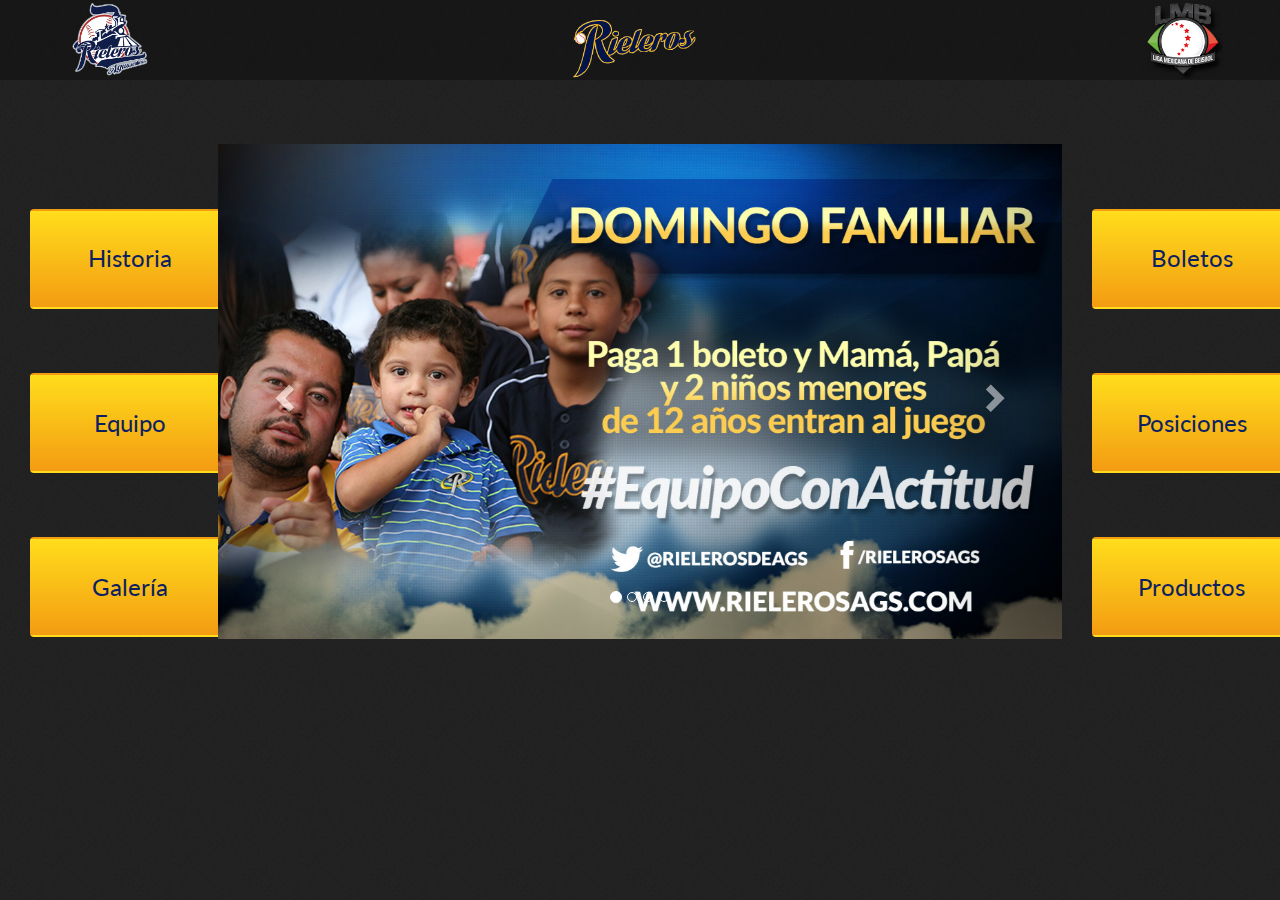
<file: index.html>
<!DOCTYPE html>
<html>
<head>
	<meta charset="utf-8">
	<meta http-equiv="X-UA-Compatible" content="IE=edge">
	<title>Rieleros AGS</title>
	<link rel="stylesheet" href="css/bootstrap.min.css">
    <link rel="stylesheet" href="css/estilo.css">
    <link rel="stylesheet" href="css/animate.css">
    <meta name="viewport" content="width=device-width, user-scalable=no, initial-scale=1.0, maximum-scale=1.0, minimum-scale=1.0">
</head>
<body class="fondo">

    <div class="header">
        <div class="container">
            <div class="row">
                <div class="col-md-1 ">
                    <center>
                        <img width="80px" src="images/logoRieleros.png" onclick="animate('tada','logoRieleros')" id="logoRieleros">
                    </center>
                </div>

                <div class="col-md-1 col-md-offset-4">
                    <center>
                        <img width="150x" src="images/rieleros.png"  onclick="animate('swing','logoRieleros1')" id="logoRieleros1">
                    </center>
                </div>

                <div class="col-md-1 col-md-offset-5">
                    <center>
                        <img width="80px" src="images/LMB.png" onclick="animate('wobble','logoLMB')" id="logoLMB">
                    </center>
                </div>
            </div>
        </div>
    </div>

    <br>
    <br>
    <br>

    <div class="row">
        <div class="col-md-2" id="botonesIzquierda">
        <br><br><br>
            <button class="btn btn-grande" onclick="window.location.href='historia.html'">Historia</button><br><br><br><br>
            <button class="btn btn-grande" onclick="window.location.href='roster.html'" >Equipo</button><br><br><br><br>
            <button class="btn btn-grande" onclick="window.location.href='galeria.html'">Galería</button><br><br><br>
        </div>

        <div class="col-md-8">

            <div id="carousel-1" class="carousel slide" data-ride="carousel">
                <!--Indicadores-->
                <ol class="carousel-indicators">
                    <li data-target="#carousel-1" data-slide-to="0" class="active"></li>
                    <li data-target="#carousel-1" data-slide-to="1"></li>
                    <li data-target="#carousel-1" data-slide-to="2"></li>
                    <li data-target="#carousel-1" data-slide-to="3"></li>
                </ol>

                <!--Contenedor de los slide-->
                <div class="carousel-inner" role="listbox">
                   <div class="item active">
                       <img src="images/Banner1.png" class="img-responsive" alt="">

                   </div>

                   <div class="item">
                       <img src="images/Banner2.png" class="img-responsive" alt="">

                   </div>

                   <div class="item">
                       <img src="images/Banner3.png"  class="img-responsive" alt="">

                   </div>

                   <div class="item">
                       <img src="images/Banner4.png" class="img-responsive" alt="">
                       <div class="carousel-caption hidden-xs hidden-sm">
                           <h2>#ElEquipoDeAgs</h2>

                       </div>
                   </div>
               </div>

               <!--Controles-->
               <a href="#carousel-1" class="left carousel-control" role="button" data-slide="prev">
                   <span class="glyphicon glyphicon-chevron-left" aria-hidden="true"></span>
                   <span class="sr-only">Anterior</span>
               </a>
               <a href="#carousel-1" class="right carousel-control" role="button" data-slide="next">
                   <span class="glyphicon glyphicon-chevron-right" aria-hidden="true"></span>
                   <span class="sr-only">Siguiente</span>
               </a>
           </div>
       </div>

       <div class="col-md-1" id="botonesDerecha">
       <br>
       <br>
       <br>
        <button class="btn btn-grande" onclick="window.location.href='calendario.html'">Boletos</button><br><br><br><br>
        <button class="btn btn-grande" onclick="window.location.href='posiciones.html'">Posiciones</button><br><br><br><br>
        <button class="btn btn-grande" onclick="window.location.href='productos.html'">Productos</button><br><br><br>
    </div>

</div>

<script src="js/jquery.js"></script>
<script src="js/bootstrap.min.js"></script>
<script src="js/rieleros.js"></script>
</body>
</html>
</file>
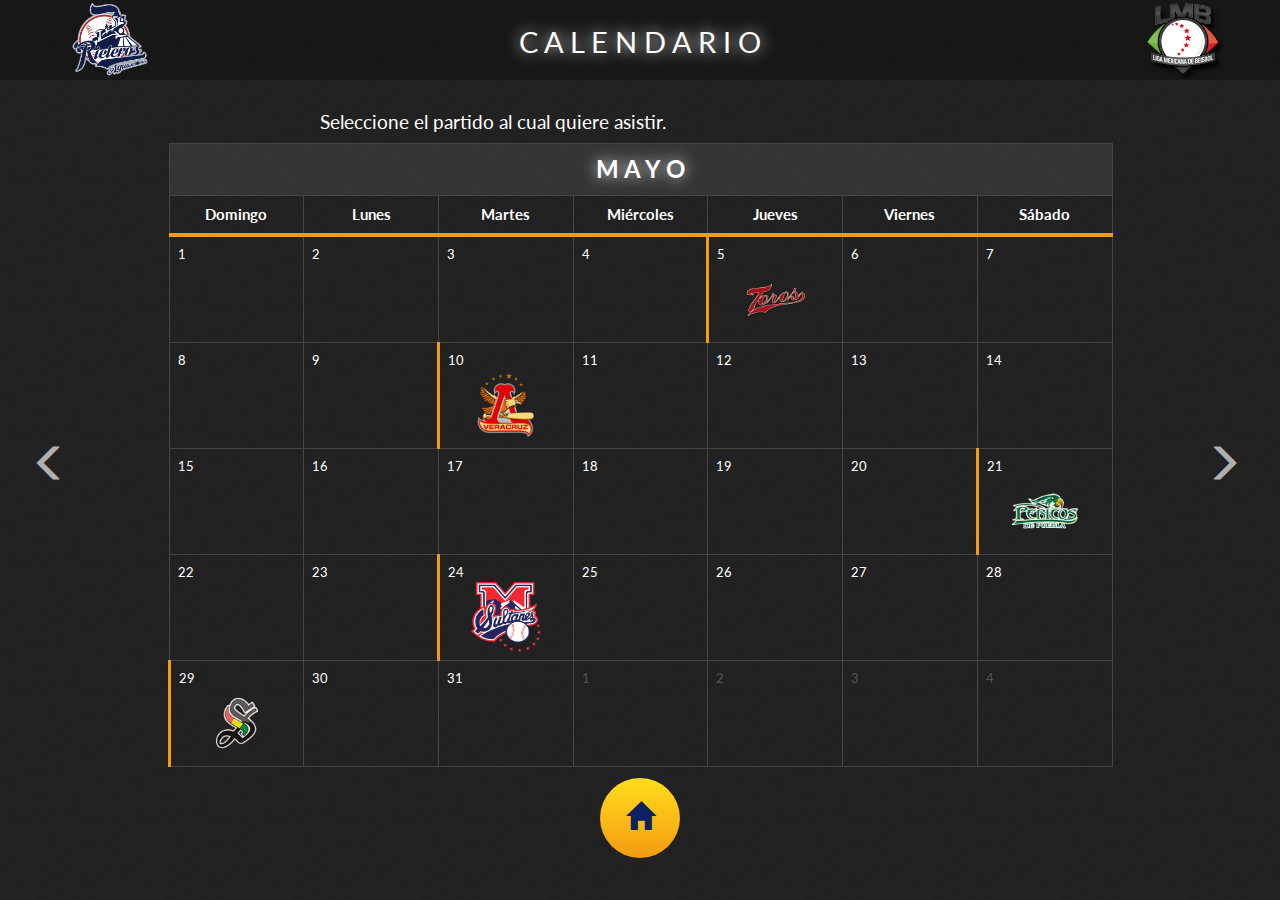
<file: calendario.html>
<!DOCTYPE html>
<html>
<head>
	<meta charset="utf-8">
	<meta http-equiv="X-UA-Compatible" content="IE=edge">
	<title>Rieleros AGS</title>
	<link rel="stylesheet" href="css/bootstrap.min.css">
    <link rel="stylesheet" href="css/estilo.css">
    <link rel="stylesheet" href="css/animate.css">
    <meta name="viewport" content="width=device-width, user-scalable=no, initial-scale=1.0, maximum-scale=1.0, minimum-scale=1.0">
</head>
<body class="fondo">
    <!--Header-->
    <div class="header">
        <div class="container">
            <div class="row">
                <div class="col-md-1 ">
                    <center>
                        <img width="80px" src="images/logoRieleros.png" onclick="animate('tada','logoRieleros')" id="logoRieleros">
                    </center>
                </div>

                <div class="col-md-4 col-md-offset-3">
                    <center>
                     <!-- <img width="150px" src="images/rieleros.png"  onclick="animate('swing','logoRieleros1')" id="logoRieleros1">-->
                        <br>
                        <span class="titulo" style="margin-left: 0px;">C A L E N D A R I O</span>
                    </center>
                </div>

                <div class="col-md-1 col-md-offset-3">
                    <center>
                        <img width="80px" src="images/LMB.png" onclick="animate('wobble','logoLMB')" id="logoLMB">
                    </center>
                </div>
            </div>
        </div>
    </div>



    <!--Cuerpo  style="margin: 0 auto -330px;"-->
    <div id="principal" >
    	<br>
		<h4 style="margin-left:320px;">Seleccione el partido al cual quiere asistir.</h4>
		<audio id="instruccion" src="sounds/instruccionCalendario.mp3"></audio>
		
		<div  id="calendario1">
			<div class="container">
	    	<div class="row">
				<div class="col-md-1">
							<span class="glyphicon glyphicon-menu-left flechaIzqHistoria" onclick="cambiaCalendario('3','Left')" style="margin-top:300px;"></span>
					</div>
   		 		<div class="col-md-10">
					<table class="table table-bordered">
						<thead>
							<tr>
								<th class="mesCalendario" colspan="7">M A Y O</th>
							</tr>
							<tr class="diaSemana">
								<th>Domingo</th>
								<th>Lunes</th>
								<th>Martes</th>
								<th>Miércoles</th>
								<th>Jueves</th>
								<th>Viernes</th>
								<th>Sábado</th>
							</tr>
						</thead>
						<tbody class="diasCalendario">
							<tr>
								<td>1</td>
								<td>2</td>
								<td>3</td>
								<td>4</td>
								<td class="diaPartido">5 <br> <center><img src="images/equipos/Toros.png" width="70px" height="70px" alt="Toros"></center></td>
								<td>6</td>
								<td>7</td>
							</tr>
							<tr>
								<td>8</td>
								<td>9</td>
								<td class="diaPartido">10 <br> <center><img src="images/equipos/Aguilas.png" width="70px" height="70px" alt="Aguilas"></center></td>
								<td>11</td>
								<td>12</td>
								<td>13</td>
								<td>14</td>
							</tr>
							<tr>
								<td>15</td>
								<td>16</td>
								<td>17</td>
								<td>18</td>
								<td>19</td>
								<td>20</td>
								<td class="diaPartido">21 <br> <center><img src="images/equipos/pericos.png" width="70px" height="70px" alt="Pericos"></center></td>
							</tr>
							<tr>
								<td>22</td>
								<td>23</td>
								<td class="diaPartido" onclick="window.location.href='estadisticas.php?equipo=Sultanes&imagen=sultanes.png&idPartido=1&Resultados=010002010462100201100571&fecha=24/05/2016'">24 <br> <center><img src="images/equipos/sultanes.png" width="70px" height="70px" alt="Sultanes"></center></td>
								<td>25</td>
								<td>26</td>
								<td>27</td>
								<td>28</td>
							</tr>
							<tr>
								<td class="diaPartido">29 <br> <center><img src="images/equipos/saraperos.png" width="70px" height="70px" alt="Saraperos"></center></td>
								<td>30</td>
								<td>31</td>
								<td class="diaNo">1</td>
								<td class="diaNo">2</td>
								<td class="diaNo">3</td>
								<td class="diaNo">4</td>
							</tr>
						</tbody>
					</table>
				</div>
				<div class="col-md-1">
						<span class="glyphicon glyphicon-menu-right flechaDerHistoria" onclick="cambiaCalendario('2','Right')" style="margin-top:300px;"></span>
				</div>
					</div>
			</div>
		</div>

		<div  id="calendario2" class="hidden">
			<div class="container">
	    	<div class="row">
					<div class="col-md-1">
							<span class="glyphicon glyphicon-menu-left flechaIzqHistoria" onclick="cambiaCalendario('1','Left')" style="margin-top:300px;"></span>
					</div>
   		 		<div class="col-md-10">
					<table class="table table-bordered">
						<thead>
							<tr>
								<th class="mesCalendario" colspan="7">J U N I O</th>
							</tr>
							<tr class="diaSemana">
								<th>Domingo</th>
								<th>Lunes</th>
								<th>Martes</th>
								<th>Miércoles</th>
								<th>Jueves</th>
								<th>Viernes</th>
								<th>Sábado</th>
							</tr>
						</thead>
						<tbody class="diasCalendario">
							<tr>
								<td class="diaNo">29</td>
								<td class="diaNo">30</td>
								<td class="diaNo">31</td>
								<td>1</td>
								<td class="diaPartido">2 <br> <center><img src="images/equipos/piratas.png" width="70px" height="70px" alt="Piratas"></center></td>
								<td>3</td>
								<td>4</td>
							</tr>
							<tr>
								<td>5</td>
								<td>6</td>
								<td class="diaPartido" >7 <br> <center><img src="images/equipos/vaqueros.png" width="70px" height="70px" alt="Vaqueros"></center></td>
								<td>8</td>
								<td>9</td>
								<td>10</td>
								<td>11</td>
							</tr>
							<tr>
								<td>12</td>
								<td>13</td>
								<td>14</td>
								<td>15</td>
								<td>16</td>
								<td>27</td>
								<td class="diaPartido" >18 <br> <center><img src="images/equipos/olmecas.png" width="70px" height="70px" alt="Olmecas"></center></td>
							</tr>
							<tr>
								<td>19</td>
								<td>20</td>
								<td class="diaPartido" onclick="window.location.href='estadisticas.php?equipo=Acereros&imagen=Acereros.png&idPartido=2&Resultados=101002010581100000030453&fecha=21/06/2016'">21 <br> <center><img src="images/equipos/monclova.png" width="70px" height="70px" alt="Monclova"></center></td>
								<td>22</td>
								<td>23</td>
								<td>24</td>
								<td>25</td>
							</tr>
							<tr>
								<td class="diaPartido">26 <br> <center><img src="images/equipos/broncos.png" width="70px" height="70px" alt="Broncos"></center></td>
								<td>27</td>
								<td>28</td>
								<td>29</td>
								<td>30</td>
								<td class="diaNo">1</td>
								<td class="diaNo">2</td>
							</tr>
						</tbody>
					</table>
				</div>
				<div class="col-md-1">
						<span class="glyphicon glyphicon-menu-right flechaDerHistoria" onclick="cambiaCalendario('3','Right')" style="margin-top:300px;"></span>
				</div>
					</div>
			</div>
		</div>

		<div  id="calendario3" class="hidden">
			<div class="container">
				<div class="row">
					<div class="col-md-1">
							<span class="glyphicon glyphicon-menu-left flechaIzqHistoria" onclick="cambiaCalendario('2','Left')" style="margin-top:300px;"></span>
					</div>
					<div class="col-md-10">
					<table class="table table-bordered">
						<thead>
							<tr>
								<th class="mesCalendario" colspan="7">J U L I O</th>
							</tr>
							<tr class="diaSemana">
								<th>Domingo</th>
								<th>Lunes</th>
								<th>Martes</th>
								<th>Miércoles</th>
								<th>Jueves</th>
								<th>Viernes</th>
								<th>Sábado</th>
							</tr>
						</thead>
						<tbody class="diasCalendario">
							<tr>
								<td class="diaNo">26</td>
								<td class="diaNo">27</td>
								<td class="diaNo">28</td>
								<td>29</td>
								<td>30</td>
								<td class="diaPartido">1 <br> <center><img src="images/equipos/delfines.png" width="70px" height="70px" alt="Delfines"></center></td>
								<td>2</td>
							</tr>
							<tr>
								<td>3</td>
								<td>4</td>
								<td class="diaPartido" onclick="window.location.href='estadisticas.php?equipo=Diablos&imagen=diablos3.png&idPartido=3&Resultados=000011002460110002001581&fecha=5/07/16'">5 <br> <center><img src="images/equipos/Diablos.png" width="70px" height="70px" alt="Diablos"></center></td>
								<td>6</td>
								<td>7</td>
								<td>8</td>
								<td>9</td>
							</tr>
							<tr>
								<td>10</td>
								<td>11</td>
								<td>12</td>
								<td>13</td>
								<td>14</td>
								<td>15</td>
								<td class="diaPartido">16 <br> <center><img src="images/equipos/leones.png" width="70px" height="70px" alt="Leones"></center></td>
							</tr>
							<tr>
								<td>17</td>
								<td>18</td>
								<td class="diaPartido">19 <br> <center><img src="images/equipos/sultanes.png" width="70px" height="70px" alt="Sultanes"></center></td>
								<td>20</td>
								<td>21</td>
								<td>22</td>
								<td>23</td>
							</tr>
							<tr>
								<td class="diaPartido" >24 <br> <center><img src="images/equipos/saraperos.png" width="70px" height="70px" alt="Saraperos"></center></td>
								<td>25</td>
								<td>26</td>
								<td>27</td>
								<td>28</td>
								<td>29</td>
								<td>30</td>
							</tr>
						</tbody>
					</table>
				</div>
				<div class="col-md-1">
						<span class="glyphicon glyphicon-menu-right flechaDerHistoria" onclick="cambiaCalendario('1','Right')" style="margin-top:300px;"></span>
				</div>
					</div>
			</div>
		</div>

		<div class="row" id="div-btn-regresar">
			<div class="col-md-4 col-md-offset-4">
	            <center>
		        	<button class="btn-regresar "  onclick="window.location.href='index.html'"><span class="glyphicon glyphicon-home" aria-hidden="true"></span></button>
				</center>
			</div>
    	</div>

    </div>





    <script src="js/jquery.js"></script>
    <script src="js/bootstrap.min.js"></script>
    <script src="js/rieleros.js"></script>
    <script>
        $( document ).ready(function() {
            document.getElementById("instruccion").play();
        });
    </script> 
</body>
</html>
</file>
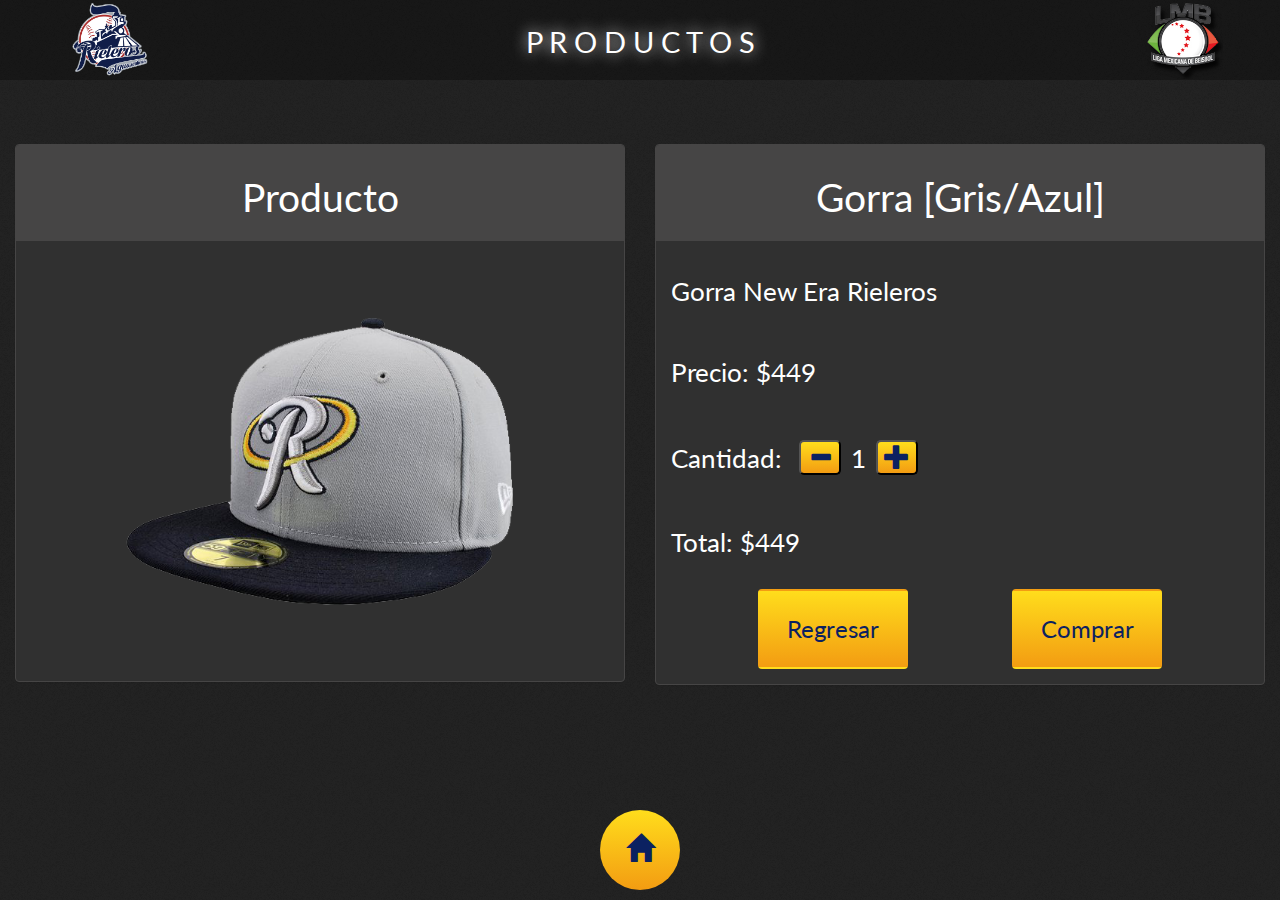
<file: compraProducto.html>
<!DOCTYPE html>
<html>
<head>
    <meta charset="utf-8">
    <meta http-equiv="X-UA-Compatible" content="IE=edge">
    <title>Rieleros AGS</title>
    <link rel="stylesheet" href="css/bootstrap.min.css">
    <link rel="stylesheet" href="css/estilo.css">
    <link rel="stylesheet" href="css/animate.css">
    <meta name="viewport" content="width=device-width, user-scalable=no, initial-scale=1.0, maximum-scale=1.0, minimum-scale=1.0">
</head>
<body class="fondo">
    <!--Header-->
    <div class="header">
        <div class="container">
            <div class="row">
            <div class="col-md-1 ">
                <center>
                    <img width="80px" src="images/logoRieleros.png" onclick="animate('tada','logoRieleros')" id="logoRieleros">
                </center>
            </div>
            
            <div class="col-md-4 col-md-offset-3">
                <center>
                 <!-- <img width="150px" src="images/rieleros.png"  onclick="animate('swing','logoRieleros1')" id="logoRieleros1">-->
                    <br>
                    <span class="titulo" style="margin-left: 0px;">P R O D U C T O S</span>                       
                </center>
            </div>

            <div class="col-md-1 col-md-offset-3">
                <center>
                    <img width="80px" src="images/LMB.png" onclick="animate('wobble','logoLMB')" id="logoLMB">
                </center>
            </div>
        </div>
    </div>
</div>


<br><br><br>

<!--Cuerpo  style="margin: 0 auto -330px;"-->
<div id="principal" >
	<div class="container-fluid">
		<div class="row">
			<div class="col-md-6">
				
				<div class="panel panel-default">
					<div class="panel-heading">
						<center><h1>Producto</h1></center>
					</div>
					<div class="panel-body">
						<center><img src="images/productos/gorra2.png" height="410px"  alt="">	</center>	
					</div>
				</div>
			</div>

			<div class="col-md-6">
				<div class="panel panel-default">
					<div class="panel-heading">
						<center><h1>Gorra [Gris/Azul]</h1></center>
					</div>
					<div class="panel-body">
						<h3>Gorra New Era Rieleros</h3>
						<br>
						<h3>Precio: $<span id="precio">449</span></h3>
						<br>
						<h3>Cantidad: <button class='btn-boleto' onclick="restaCantidad()"><span class="glyphicon glyphicon-minus"></span></button><span id="cantidad">1</span><button class='btn-boleto' onclick="sumaCantidad()"><span class="glyphicon glyphicon-plus"></span></button></h3>
						<br>
						<h3>Total: $<span id="total">449</span></h3>
						<br>
						<center>
							<button class="btn btn-mediano" onclick="window.history.back(-1)">Regresar</button>
	                        <button class="btn btn-mediano" id="btn-compra" style="margin-left: 100px;" onclick="window.location.href='cobraProducto.php?cantidad='+$('#cantidad').html()+'&total='+$('#total').html()">Comprar</button>
                        </center>
					</div>
				</div>
			</div>

		</div>
	</div>
</div>
      
    <div id="div-btn-regresar">
        <button class="btn-regresar " onclick="window.location.href='index.html'"><span class="glyphicon glyphicon-home" aria-hidden="true"></span></button>
    </div>
   



    <script src="js/jquery.js"></script>
    <script src="js/bootstrap.min.js"></script>
    <script src="js/rieleros.js"></script>

    <script>
        acomodaBotonRegresar();
    </script>
</body>
</html>
</file>
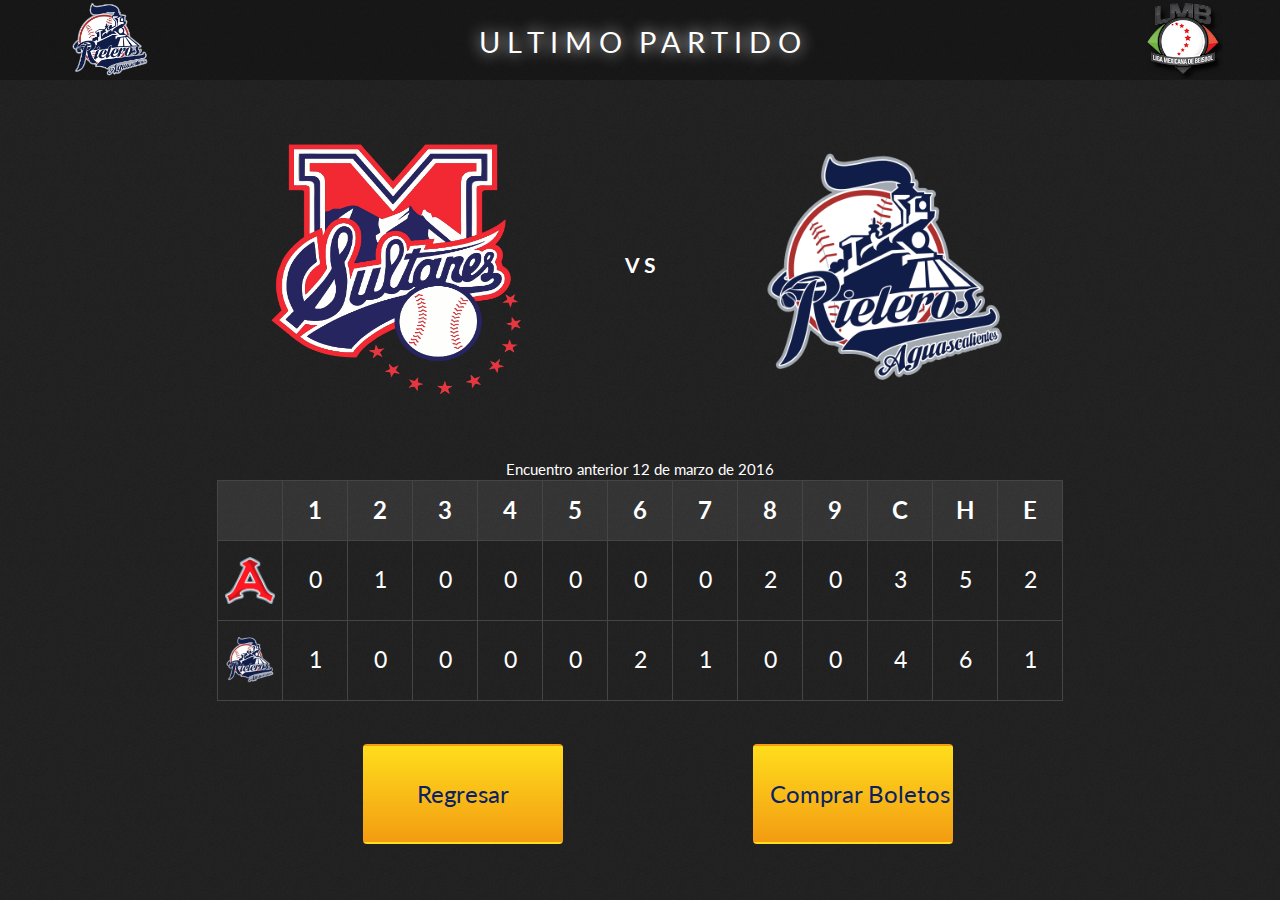
<file: estadisticas.html>
<!DOCTYPE html>
<html>
<head>
	<meta charset="utf-8">
	<meta http-equiv="X-UA-Compatible" content="IE=edge">
	<title>Rieleros AGS</title>
	<link rel="stylesheet" href="css/bootstrap.min.css">
    <link rel="stylesheet" href="css/estilo.css">
    <link rel="stylesheet" href="css/animate.css">
    <meta name="viewport" content="width=device-width, user-scalable=no, initial-scale=1.0, maximum-scale=1.0, minimum-scale=1.0">
</head>
<body class="fondo">
    <!--Header-->
    <div class="header">
        <div class="container">
            <div class="row">
                <div class="col-md-1 ">
                    <center>
                        <img width="80px" src="images/logoRieleros.png" onclick="animate('tada','logoRieleros')" id="logoRieleros">
                    </center>
                </div>
                
                <div class="col-md-4 col-md-offset-3">
                    <center>
                     <!-- <img width="150px" src="images/rieleros.png"  onclick="animate('swing','logoRieleros1')" id="logoRieleros1">-->
                        <br>
                        <span class="titulo" style="margin-left: 0px;">U L T I M O </span> <span class="titulo" style="margin-left: 10px;"> P A R T I D O</span>                       
                    </center>
                </div>

                <div class="col-md-1 col-md-offset-3">
                    <center>
                        <img width="80px" src="images/LMB.png" onclick="animate('wobble','logoLMB')" id="logoLMB">
                    </center>
                </div>
            </div>
        </div>
    </div>


    <br><br><br>

    <!--Cuerpo  style="margin: 0 auto -330px;"-->
    <div id="principal" >
        <div class='container'>
            <div class="row">
                <div class="col-md-12">
                    <center>
                        <img src="images/equipos/sultanes.png" width="250px" height="250px" alt="">
                        <span class="vs">V S</span>
                       <img src="images/logoRieleros.png" width="250px" height="250px" alt=""> 
                   </center>   
                </div>
            </div>
            <br><br><br>
            <div class="row">
                <div class="col-md-12">
                    <center>
                        Encuentro anterior 12 de marzo de 2016
                        <table class='estadisticas table-bordered'>
                            <thead>
                                <tr>
                                    <th></th>
                                    <th>1</th>
                                    <th>2</th>
                                    <th>3</th>
                                    <th>4</th>
                                    <th>5</th>
                                    <th>6</th>
                                    <th>7</th>
                                    <th>8</th>
                                    <th>9</th>
                                    <th>C</th>
                                    <th>H</th>
                                    <th>E</th>
                                </tr>
                            </thead>
                            <tbody>
                                <tr>
                                    <td><img src="images/equipos/Acereros.png" width='50px' alt=""></td>
                                    <td>0</td>
                                    <td>1</td>
                                    <td>0</td>
                                    <td>0</td>
                                    <td>0</td>
                                    <td>0</td>
                                    <td>0</td>
                                    <td>2</td>
                                    <td>0</td>
                                    <td>3</td>
                                    <td>5</td>
                                    <td>2</td>
                                </tr>

                                <tr>
                                    <td><img src="images/logoRieleros.png" width='50px' alt=""></td>
                                    <td>1</td>
                                    <td>0</td>
                                    <td>0</td>
                                    <td>0</td>
                                    <td>0</td>
                                    <td>2</td>
                                    <td>1</td>
                                    <td>0</td>
                                    <td>0</td>
                                    <td>4</td>
                                    <td>6</td>
                                    <td>1</td>
                                </tr>

                            </tbody>
                        </table>
                    </center>
                </div>
            </div>
            <br><br>
            <div class="row">
                <div class="col-md-offset-3 col-md-3">
                    <button class="btn btn-grande" onclick="window.location.href='calendario.html'">Regresar</button>
                </div>
                <div class="col-md-3 col-md-offset-1">
                    <button class="btn btn-grande">Comprar Boletos</button>
                </div>
            </div>    

        </div>
    </div>
      
    

    
   

    <script src="js/jquery.js"></script>
    <script src="js/bootstrap.min.js"></script>
    <script src="js/rieleros.js"></script>
</body>
</html>
</file>
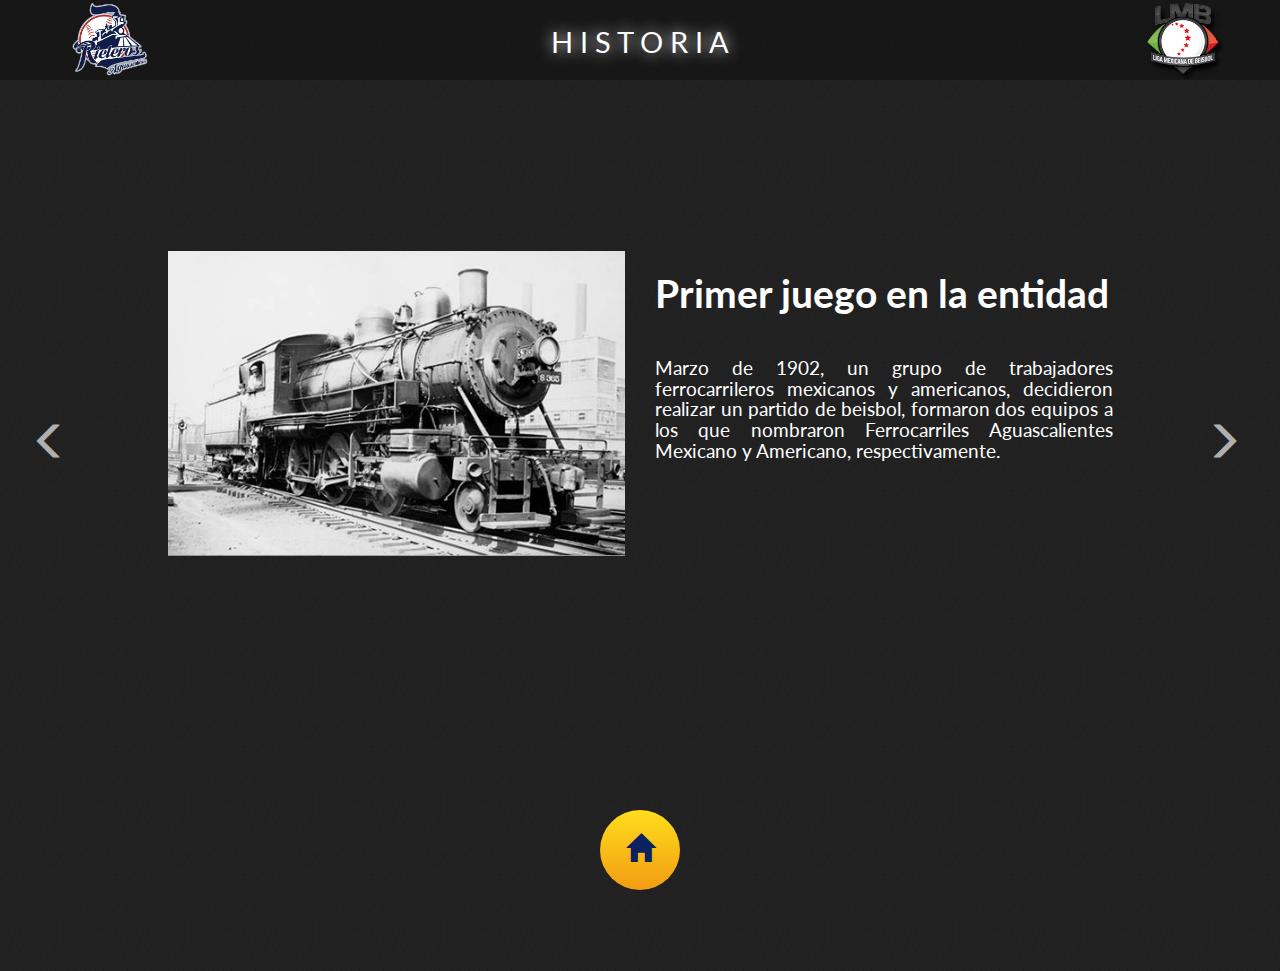
<file: historia.html>
<!DOCTYPE html>
<html>
<head>
	<meta charset="utf-8">
	<meta http-equiv="X-UA-Compatible" content="IE=edge">
	<title>Rieleros AGS</title>
	<link rel="stylesheet" href="css/bootstrap.min.css">
    <link rel="stylesheet" href="css/estilo.css">
    <link rel="stylesheet" href="css/animate.css">
    <meta name="viewport" content="width=device-width, user-scalable=no, initial-scale=1.0, maximum-scale=1.0, minimum-scale=1.0">
</head>
<body class="fondo">
    <!--Header-->
    <div class="header">
        <div class="container">
            <div class="row">
                <div class="col-md-1 ">
                    <center>
                        <img width="80px" src="images/logoRieleros.png" onclick="animate('tada','logoRieleros')" id="logoRieleros">
                    </center>
                </div>
                
                <div class="col-md-4 col-md-offset-3">
                    <center>
                     <!-- <img width="150px" src="images/rieleros.png"  onclick="animate('swing','logoRieleros1')" id="logoRieleros1">-->
                        <br>
                        <span class="titulo" style="margin-left: 0px;">H I S T O R I A</span>                       
                    </center>
                </div>

                <div class="col-md-1 col-md-offset-3">
                    <center>
                        <img width="80px" src="images/LMB.png" onclick="animate('wobble','logoLMB')" id="logoLMB">
                    </center>
                </div>
            </div>
        </div>
    </div>


    <br><br><br><br><br><br>
    <br>
    <br>

    <!--Cuerpo  style="margin: 0 auto -330px;"-->
    <div id="principal" >
        <div id="lineaTiempo1">
            <div class="container">
                <div class="row">
                    <div class="col-md-1">
                        <span class="glyphicon glyphicon-menu-left flechaIzqHistoria" onclick="cambiaLinea('3','Left')"></span>
                    </div>

                    <div class="col-md-5 ">
                        <center>
                            <img src="images/historia/ferrocarril.png" alt="" style="width:100%;" >
                        </center>
                    </div>

                    <div class="col-md-5 text-justify">
                        <h1><strong>Primer juego en la entidad</strong></h1><br>
                        <h4>
                            Marzo de 1902, un grupo de trabajadores ferrocarrileros mexicanos y americanos, decidieron
                            realizar un partido de beisbol, formaron dos equipos a los que nombraron Ferrocarriles Aguascalientes Mexicano y Americano, respectivamente.
                        </h4>
                    </div>

                    <div class="col-md-1">
                        <span class="glyphicon glyphicon-menu-right flechaDerHistoria" onclick="cambiaLinea('2','Right')"></span>
                    </div>
                </div>
            </div>
        </div>

        <div id="lineaTiempo2" class="hidden">
            <div class="container">
                <div class="row">
                    <div class="col-md-1">
                        <span class="glyphicon glyphicon-menu-left flechaIzqHistoria" onclick="cambiaLinea('1','Left')"></span>
                    </div>
                    <div class="col-md-5 ">
                        <center>
                            <img src="images/historia/pelota2.jpg" alt="" style="width:100%;" >
                        </center>
                    </div>
                        <div class="col-md-5 text-justify">
                        <h1><strong>Primer liga en el estado</strong></h1><br>
                        <h4>
                           Surge a finales de 1920 y principios de 1930, fundada por los trabajadores del ferrocarril.
                        </h4>


                    </div>

                    <div class="col-md-1">
                        <span class="glyphicon glyphicon-menu-right flechaDerHistoria" onclick="cambiaLinea('3','Right')"></span>
                    </div>
                </div>
            </div>
        </div>

        <div id="lineaTiempo3" class="hidden">
            <div class="container">
                <div class="row">
                    <div class="col-md-1">
                        <span class="glyphicon glyphicon-menu-left flechaIzqHistoria" onclick="cambiaLinea('2','Left')"></span>
                    </div>
                    <div class="col-md-5 ">
                        <center>
                            <img src="images/historia/estadio.png" alt="" style="width:100%;" >
                        </center>
                    </div>

                    <div class="col-md-5 text-justify">
                        <h1><strong>Estadio</strong></h1><br>
                        <h4>
                            El 20 de abril de 1946 se inaugura el Parque Aguascalientes lo que hoy es el estadio Alberto Romo Chávez. 
                        </h4>
                    </div>


                    <div class="col-md-1">
                        <span class="glyphicon glyphicon-menu-right flechaDerHistoria" onclick="cambiaLinea('1','Right')"></span>
                    </div>
                </div>
            </div>
        </div>
    </div>
      
    <div id="div-btn-regresar">
            <button class="btn-regresar "  onclick="window.location.href='index.html'"><span class="glyphicon glyphicon-home" aria-hidden="true"></span></button>
    </div>
   



    <script src="js/jquery.js"></script>
    <script src="js/bootstrap.min.js"></script>
    <script src="js/rieleros.js"></script>
    <script>
        acomodaBotonRegresar();
    </script>
</body>
</html>
</file>
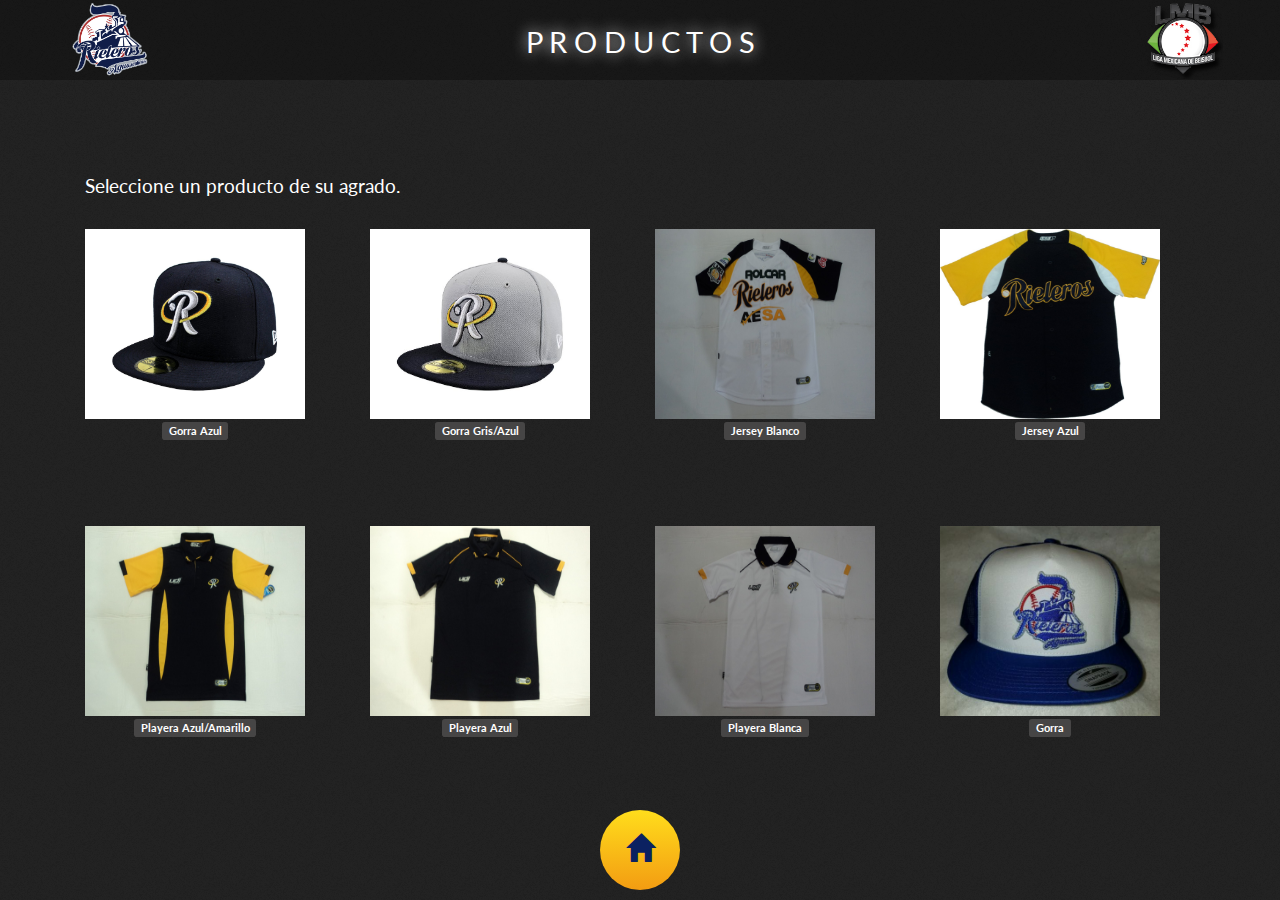
<file: productos.html>
<!DOCTYPE html>
<html>
<head>
    <meta charset="utf-8">
    <meta http-equiv="X-UA-Compatible" content="IE=edge">
    <title>Rieleros AGS</title>
    <link rel="stylesheet" href="css/bootstrap.min.css">
    <link rel="stylesheet" href="css/estilo.css">
    <link rel="stylesheet" href="css/animate.css">
    <meta name="viewport" content="width=device-width, user-scalable=no, initial-scale=1.0, maximum-scale=1.0, minimum-scale=1.0">
</head>
<body class="fondo">
    <!--Header-->
    <div class="header">
        <div class="container">
            <div class="row">
            <div class="col-md-1 ">
                <center>
                    <img width="80px" src="images/logoRieleros.png" onclick="animate('tada','logoRieleros')" id="logoRieleros">
                </center>
            </div>
            
            <div class="col-md-4 col-md-offset-3">
                <center>
                 <!-- <img width="150px" src="images/rieleros.png"  onclick="animate('swing','logoRieleros1')" id="logoRieleros1">-->
                    <br>
                    <span class="titulo" style="margin-left: 0px;">P R O D U C T O S</span>                       
                </center>
            </div>

            <div class="col-md-1 col-md-offset-3">
                <center>
                    <img width="80px" src="images/LMB.png" onclick="animate('wobble','logoLMB')" id="logoLMB">
                </center>
            </div>
        </div>
    </div>
</div>


<br><br><br>

<!--Cuerpo  style="margin: 0 auto -330px;"-->
<div id="principal" >
    <div class="container">
        <div class="row">
            <div class="col-md-12">
                <div class="container-fluid">
                    <br>
                    <h4>Seleccione un producto de su agrado.</h4>
                    <audio id="instruccion" src="sounds/instruccionProducto.mp3"></audio>
                    <br>
                    <div class="row">
                        <div class="col-md-3">
                            <img src="images/productos/gorra1.jpg" width="220px" height="190px" alt="">
                            <center><p style="margin-left:-35px" class='label label-default'>Gorra Azul </p></center>
                        </div>
                        <div class="col-md-3 ">
                            <img src="images/productos/gorra2.jpg" onclick="window.location.href='compraProducto.html'" width="220px" height="190px" alt="">
                            <center><p style="margin-left:-35px" class='label label-default'>Gorra Gris/Azul </p></center>
                        </div>
                        <div class="col-md-3 ">
                            <img src="images/productos/jersey1.jpg" width="220px" height="190px" alt="">
                            <center><p style="margin-left:-35px" class='label label-default'>Jersey Blanco </p></center>
                        </div>

                        <div class="col-md-3">
                            <img src="images/productos/jersey2.jpg" width="220px" height="190px" alt="">
                            <center><p style="margin-left:-35px" class='label label-default'>Jersey Azul </p></center>
                        </div>
                    </div>
                    <br>
                    <br>
                    <br>
                    <br>
                    <div class="row">
                        <div class="col-md-3">
                            <img src="images/productos/playera1.jpg" width="220px" height="190px" alt="">
                            <center><p style="margin-left:-35px" class='label label-default'>Playera Azul/Amarillo </p></center>
                        </div>
                        <div class="col-md-3">
                            <img src="images/productos/playera2.jpg" width="220px" height="190px" alt="">
                            <center><p style="margin-left:-35px" class='label label-default'>Playera Azul </p></center>
                        </div>

                        <div class="col-md-3" >
                            <img src="images/productos/playera3.jpg" width="220px" height="190px" alt="">
                            <center><p style="margin-left:-35px" class='label label-default'>Playera Blanca </p></center>
                        </div>

                        <div class="col-md-3">
                            <img src="images/productos/gorra3.jpg" width="220px" height="190px" alt="">
                            <center><p style="margin-left:-35px" class='label label-default'>Gorra </p></center>
                        </div>
                    </div>
                    </div>
                </div>
            </div>
        </div>        
    </div>
      
    <div id="div-btn-regresar">
        <button class="btn-regresar " onclick="window.location.href='index.html'"><span class="glyphicon glyphicon-home" aria-hidden="true"></span></button>
    </div>
   



    <script src="js/jquery.js"></script>
    <script src="js/bootstrap.min.js"></script>
    <script src="js/rieleros.js"></script>

    <script>
        acomodaBotonRegresar();
        $( document ).ready(function() {
            document.getElementById("instruccion").play();
        });
    </script>
</body>
</html>
</file>
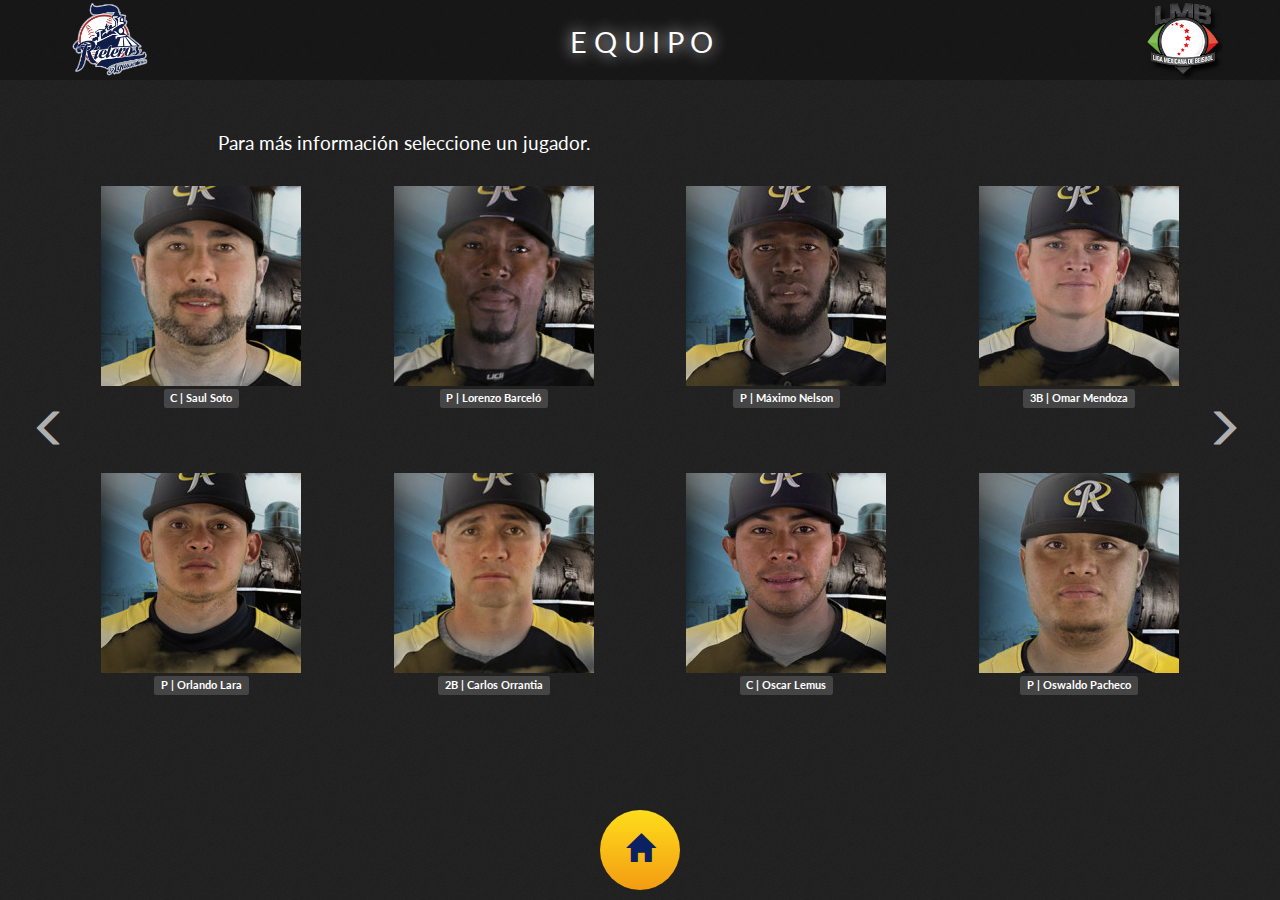
<file: roster.html>
<!DOCTYPE html>
<html>
<head>
    <meta charset="utf-8">
    <meta http-equiv="X-UA-Compatible" content="IE=edge">
    <title>Rieleros AGS</title>
    <link rel="stylesheet" href="css/bootstrap.min.css">
    <link rel="stylesheet" href="css/estilo.css">
    <link rel="stylesheet" href="css/animate.css">
    <meta name="viewport" content="width=device-width, user-scalable=no, initial-scale=1.0, maximum-scale=1.0, minimum-scale=1.0">
</head>
<body class="fondo">
    <!--Header-->
    <div class="header">
        <div class="container">
            <div class="row">
                <div class="col-md-1 ">
                    <center>
                        <img width="80px" src="images/logoRieleros.png" onclick="animate('tada','logoRieleros')" id="logoRieleros">
                    </center>
                </div>
                
                <div class="col-md-3 col-md-offset-3">
                    <center>
                     <!-- <img width="150px" src="images/rieleros.png"  onclick="animate('swing','logoRieleros1')" id="logoRieleros1">-->
                     <br>
                     <span class="titulo" style="margin-left: 100px;">E Q U I P O</span>                       
                 </center>
             </div>

             <div class="col-md-1 col-md-offset-4">
                <center>
                    <img width="80px" src="images/LMB.png" onclick="animate('wobble','logoLMB')" id="logoLMB">
                </center>
            </div>
        </div>
    </div>
</div>


<br><br>

<!--Cuerpo-->
<div id="principal">
    <div class="row">
        <div class="col-md-12 col-md-offset-2">
            <h4>Para más información seleccione un jugador.</h4>
            <audio id="instruccion" src="sounds/instruccionRoster.mp3"></audio>
            <br>
        </div>
    </div>

    <div id="roster1">
        <div class="container">
            <div class="row">
                <div class="col-md-3 ">
                    <div id="jugador1-img" onclick="rotarImg(1)">
                        <center>
                            <img src="images/roster/SaulSoto.jpg" alt="" >
                            <p class='label label-default'>C | Saul Soto</p>
                        </center>
                    </div>
                    <div id="jugador1-info" class="hidden" onclick="rotarInfo(1)">
                        <center>
                            <span class="infoRoster">Saul Soto</span>
                            <p>Los Mochis, Sinaloa</p>
                            <p>10/08/1978</p>
                            <table class="tablaInfoRoster">
                                <thead>
                                    <th>Pos.</th>
                                    <th>Est.</th>
                                    <th>Peso</th>
                                </thead>
                                <tbody>
                                    <tr>
                                        <td>Catcher</td>
                                        <td>1.93m</td>
                                        <td>111 kgs</td>
                                    </tr>
                                </tbody>
                            </table>
                        </center>
                        <audio id="soundPlayer1" src="sounds/jugador1.mp3"></audio>
                    </div>

                </div>

                <div class="col-md-3 ">
                    <div id="jugador2-img" onclick="rotarImg(2)">
                        <center> 
                            <img src="images/roster/LorenzoBarcelo.jpg" alt="" >
                            <p class='label label-default'>P | Lorenzo Barceló</p>
                        </center>
                    </div>
                    <div id="jugador2-info" class="hidden" onclick="rotarInfo(2);">
                        <center>
                            <span class="infoRoster">Lorenzo Barceló</span>
                            <p>San Pedro de Macoris, República Dominicana</p>
                            <p>10/08/1977</p>
                            <table class="tablaInfoRoster">
                                <thead>
                                    <th>Pos.</th>
                                    <th>Est.</th>
                                    <th>Peso</th>
                                </thead>
                                <tbody>
                                    <tr>
                                        <td>Pitcher</td>
                                        <td>1.93m</td>
                                        <td>104 kgs</td>
                                    </tr>
                                </tbody>
                            </table>
                        </center>
                        <audio id="soundPlayer2" src="sounds/jugador2.mp3"></audio>
                    </div>
                </div>

                <div class="col-md-3 ">
                    <div id="jugador3-img" onclick="rotarImg(3)">
                        <center>
                            <img src="images/roster/MaximoNelson.jpg" alt="" >
                            <p class='label label-default'>P | Máximo Nelson</p>
                        </center>
                    </div>
                    <div id="jugador3-info" class="hidden" onclick="rotarInfo(3)">
                        <center>
                            <span class="infoRoster">Máximo Nelson</span>
                            <p>Santo Domingo, República Dominicana</p>
                            <p>21/04/1982</p>
                            <table class="tablaInfoRoster">
                                <thead>
                                    <th>Pos.</th>
                                    <th>Est.</th>
                                    <th>Peso</th>
                                </thead>
                                <tbody>
                                    <tr>
                                        <td>Pitcher</td>
                                        <td>1.93m</td>
                                        <td>104 kgs</td>
                                    </tr>
                                </tbody>
                            </table>
                        </center>
                        <audio id="soundPlayer3" src="sounds/jugador3.mp3"></audio>
                    </div>
                </div>

                <div class="col-md-3 ">
                    <div id="jugador4-img" onclick="rotarImg(4)">
                        <center>
                            <img src="images/roster/OmarMendoza.jpg" alt="" >
                            <p class='label label-default'>3B | Omar Mendoza</p>
                        </center>
                    </div>
                    <div id="jugador4-info" class="hidden" onclick="rotarInfo(4)">
                        <center>
                            <span class="infoRoster">Omar Mendoza</span>
                            <p>Tihuatlán, Veracruz</p>
                            <p>18/01/1983</p>
                            <table class="tablaInfoRoster">
                                <thead>
                                    <th>Pos.</th>
                                    <th>Est.</th>
                                    <th>Peso</th>
                                </thead>
                                <tbody>
                                    <tr>
                                        <td>3B</td>
                                        <td>1.81m</td>
                                        <td>95 kgs</td>
                                    </tr>
                                </tbody>
                            </table>
                        </center>
                        <audio id="soundPlayer4" src="sounds/jugador4.mp3"></audio>
                    </div>
                </div>
            </div>

            <div class="row">
                <div class="col-md-1">
                    <span class="glyphicon glyphicon-menu-left flechaIzq" onclick="cambiaRoster('3','Left')"></span> 
                </div>
                <div class="col-md-1 col-md-offset-10">
                   <span class="glyphicon glyphicon-menu-right flechaDer" onclick="cambiaRoster('2','Right')"></span>
               </div>
           </div>
           
           <br>


           <div class="row">

            <div class="col-md-3 ">
                <div id="jugador5-img" onclick="rotarImg(5)">
                    <center>
                        <img src="images/roster/OrlandoLara.jpg" alt="" >
                        <p class='label label-default'>P | Orlando Lara</p>
                    </center>
                </div>
                <div id="jugador5-info" class="hidden" onclick="rotarInfo(5)">
                    <center>
                        <span class="infoRoster">Orlando Lara</span>
                        <p>Cosamaloapan, México</p>
                        <p>20/05/1985</p>
                        <table class="tablaInfoRoster">
                            <thead>
                                <th>Pos.</th>
                                <th>Est.</th>
                                <th>Peso</th>
                            </thead>
                            <tbody>
                                <tr>
                                    <td>Pitcher</td>
                                    <td>1.88m</td>
                                    <td>96 kgs</td>
                                </tr>
                            </tbody>
                        </table>
                    </center>
                    <audio id="soundPlayer5" src="sounds/jugador5.mp3"></audio>
                </div>
            </div>

            <div class="col-md-3 ">
                <div id="jugador6-img" onclick="rotarImg(6)">
                    <center>
                        <img src="images/roster/Orrantia.jpg" alt="" >
                        <p class='label label-default'>2B | Carlos Orrantia</p>
                    </center>
                </div>
                <div id="jugador6-info" class="hidden" onclick="rotarInfo(6)">
                    <center>
                        <span class="infoRoster">Carlos Orrantia</span>
                        <p>Los Mochis, Sinaloa</p>
                        <p>26/12/1981</p>
                        <table class="tablaInfoRoster">
                            <thead>
                                <th>Pos.</th>
                                <th>Est.</th>
                                <th>Peso</th>
                            </thead>
                            <tbody>
                                <tr>
                                    <td>2B</td>
                                    <td>1.82m</td>
                                    <td>95 kgs</td>
                                </tr>
                            </tbody>
                        </table>
                    </center>
                    <audio id="soundPlayer6" src="sounds/jugador6.mp3"></audio>
                </div>
            </div>

            <div class="col-md-3 ">
                <div id="jugador7-img" onclick="rotarImg(7)">
                    <center>
                        <img src="images/roster/OscarLemus.jpg" alt="" >
                        <p class='label label-default'>C | Oscar Lemus</p>
                    </center>
                </div>
                <div id="jugador7-info" class="hidden" onclick="rotarInfo(7)">
                    <center>
                        <span class="infoRoster">Oscar Lemus</span>
                        <p>San Luis, Chihuahua</p>
                        <p>07/10/1986</p>
                        <table class="tablaInfoRoster">
                            <thead>
                                <th>Pos.</th>
                                <th>Est.</th>
                                <th>Peso</th>
                            </thead>
                            <tbody>
                                <tr>
                                    <td>Catcher</td>
                                    <td>1.79m</td>
                                    <td>88 kgs</td>
                                </tr>
                            </tbody>
                        </table>
                    </center>
                    <audio id="soundPlayer7" src="sounds/jugador7.mp3"></audio>
                </div>
            </div>

            <div class="col-md-3 ">
                <div id="jugador8-img" onclick="rotarImg(8)">
                    <center>
                        <img src="images/roster/OswaldoPacheco.jpg" alt="" >
                        <p class='label label-default'>P | Oswaldo Pacheco</p>
                    </center>
                </div>
                <div id="jugador8-info" class="hidden" onclick="rotarInfo(8)">
                    <center>
                        <span class="infoRoster">Oswaldo Pacheco</span>
                        <p>Durango, México</p>
                        <p>03/02/1992</p>
                        <table class="tablaInfoRoster">
                            <thead>
                                <th>Pos.</th>
                                <th>Est.</th>
                                <th>Peso</th>
                            </thead>
                            <tbody>
                                <tr>
                                    <td>Pitcher</td>
                                    <td>1.82m</td>
                                    <td>93 kgs</td>
                                </tr>
                            </tbody>
                        </table>
                    </center>
                    <audio id="soundPlayer8" src="sounds/jugador8.mp3"></audio>
                </div>
            </div>
        </div>
    </div>  
</div>

<div id="roster2" class="hidden">
    <div class="container">
        <div class="row">
            <div class="col-md-3 ">
                <div id="jugador9-img" onclick="rotarImg(9)">
                    <center>
                        <img src="images/roster/RamonRamirez.jpg" alt="" >
                        <p class='label label-default'>RF | Ramón Ramírez</p>
                    </center>
                </div>
                <div id="jugador9-info" class="hidden" onclick="rotarInfo(9)">
                    <center>
                        <span class="infoRoster">Ramón Ramírez</span>
                        <p>Los Mochis, Sinaloa</p>
                        <p>13/09/1990</p>
                        <table class="tablaInfoRoster">
                            <thead>
                                <th>Pos.</th>
                                <th>Est.</th>
                                <th>Peso</th>
                            </thead>
                            <tbody>
                                <tr>
                                    <td>Left Fielder</td>
                                    <td>1.92m</td>
                                    <td>101 kgs</td>
                                </tr>
                            </tbody>
                        </table>
                    </center>
                    <audio id="soundPlayer9" src="sounds/jugador9.mp3"></audio>
                </div>
            </div>

            <div class="col-md-3 ">
                <div id="jugador10-img" onclick="rotarImg(10)">
                    <center>
                        <img src="images/roster/RembertoRomo.jpg" alt="" >
                        <p class='label label-default'>P | Remberto Romo</p>
                    </center>
                </div>
                <div id="jugador10-info" class="hidden" onclick="rotarInfo(10)">
                    <center>
                        <span class="infoRoster">Remberto Romo</span>
                        <p>Culiacán, Sinaloa</p>
                        <p>10/08/1977</p>
                        <table class="tablaInfoRoster">
                            <thead>
                                <th>Pos.</th>
                                <th>Est.</th>
                                <th>Peso</th>
                            </thead>
                            <tbody>
                                <tr>
                                    <td>Pitcher</td>
                                    <td>1.84</td>
                                    <td>90 kgs</td>
                                </tr>
                            </tbody>
                        </table>
                    </center>
                    <audio id="soundPlayer10" src="sounds/jugador10.mp3"></audio>
                </div>
            </div>

            <div class="col-md-3 ">
                <div id="jugador11-img" onclick="rotarImg(11)">
                    <center>
                        <img src="images/roster/RoyElliotCorcoran.jpg" alt="" >
                        <p class='label label-default'>P | Roy Corcoran</p>
                    </center>
                </div>
                <div id="jugador11-info" class="hidden" onclick="rotarInfo(11)">
                    <center>
                        <span class="infoRoster">Roy Corcoran</span>
                        <p>Baton Rouge, LA</p>
                        <p>11/05/1980</p>
                        <table class="tablaInfoRoster">
                            <thead>
                                <th>Pos.</th>
                                <th>Est.</th>
                                <th>Peso</th>
                            </thead>
                            <tbody>
                                <tr>
                                    <td>Pitcher</td>
                                    <td>1.85m</td>
                                    <td>98 kgs</td>
                                </tr>
                            </tbody>
                        </table>
                    </center>
                    <audio id="soundPlayer11" src="sounds/jugador11.mp3"></audio>
                </div>
            </div>

            <div class="col-md-3 ">
                <div id="jugador12-img" onclick="rotarImg(12)">
                    <center>
                        <img src="images/roster/JulioMontoya.jpg" alt="" >
                        <p class='label label-default'>P | Julio Montoya</p>
                    </center>
                </div>
                <div id="jugador12-info" class="hidden" onclick="rotarInfo(12)">
                    <center>
                        <span class="infoRoster">Julio Montoya</span>
                        <p>Mazatlán, Sinaloa</p>
                        <p>29/09/1993</p>
                        <table class="tablaInfoRoster">
                            <thead>
                                <th>Pos.</th>
                                <th>Est.</th>
                                <th>Peso</th>
                            </thead>
                            <tbody>
                                <tr>
                                    <td>Pitcher</td>
                                    <td>1.86m</td>
                                    <td>100 kgs</td>
                                </tr>
                            </tbody>
                        </table>
                    </center>
                    <audio id="soundPlayer12" src="sounds/jugador12.mp3"></audio>
                </div>
            </div>
        </div>

        <div class="row">
            <div class="col-md-1">
                <span class="glyphicon glyphicon-menu-left flechaIzq" onclick="cambiaRoster('1','Left')"></span> 
            </div>
            <div class="col-md-1 col-md-offset-10">
               <span class="glyphicon glyphicon-menu-right flechaDer" onclick="cambiaRoster('3','Right')"></span>
           </div>
       </div>

       <br>


       <div class="row">

        <div class="col-md-3 ">
            <div id="jugador13-img" onclick="rotarImg(13)">
                <center>
                    <img src="images/roster/JulianCastro.jpg" alt="" >
                    <p class='label label-default'>SS | Julián Castro</p>
                </center>
            </div>
            <div id="jugador13-info" class="hidden" onclick="rotarInfo(13)">
                <center>
                    <span class="infoRoster">Julián Castro</span>
                    <p>Mérida, Yucatán</p>
                    <p>24/04/1989</p>
                    <table class="tablaInfoRoster">
                        <thead>
                            <th>Pos.</th>
                            <th>Est.</th>
                            <th>Peso</th>
                        </thead>
                        <tbody>
                            <tr>
                                <td>Shortstop</td>
                                <td>1.83m</td>
                                <td>92 kgs</td>
                            </tr>
                        </tbody>
                    </table>
                </center>
                <audio id="soundPlayer13" src="sounds/jugador13.mp3"></audio>
            </div>
        </div>

        <div class="col-md-3 ">
            <div id="jugador14-img" onclick="rotarImg(14)">
                <center>
                    <img src="images/roster/JulianArballo.jpg" alt="" >
                    <p class='label label-default'>P | Julián Arballo</p>
                </center>
            </div>
            <div id="jugador14-info" class="hidden" onclick="rotarInfo(14)">
                <center>
                    <span class="infoRoster">Julián Arballo</span>
                    <p>Los Angeles, California</p>
                    <p>26/12/1981</p>
                    <table class="tablaInfoRoster">
                        <thead>
                            <th>Pos.</th>
                            <th>Est.</th>
                            <th>Peso</th>
                        </thead>
                        <tbody>
                            <tr>
                                <td>Pitcher</td>
                                <td>1.87m</td>
                                <td>102 kgs</td>
                            </tr>
                        </tbody>
                    </table>
                </center>
                <audio id="soundPlayer14" src="sounds/jugador14.mp3"></audio>
            </div>
        </div>

        <div class="col-md-3 ">
            <div id="jugador15-img" onclick="rotarImg(15)">
                <center>
                    <img src="images/roster/JoseReneReyes.jpg" alt="" >
                    <p class='label label-default'>OF | José René Reyes</p>
                </center>
            </div>
            <div id="jugador15-info" class="hidden" onclick="rotarInfo(15)">
                <center>
                    <span class="infoRoster">José René Reyes</span>
                    <p>Margarita, Venezuela</p>
                    <p>21/02/1978</p>
                    <table class="tablaInfoRoster">
                        <thead>
                            <th>Pos.</th>
                            <th>Est.</th>
                            <th>Peso</th>
                        </thead>
                        <tbody>
                            <tr>
                                <td>Outfielder</td>
                                <td>1.82m</td>
                                <td>97 kgs</td>
                            </tr>
                        </tbody>
                    </table>
                </center>
                <audio id="soundPlayer15" src="sounds/jugador15.mp3"></audio>
            </div>
        </div>

        <div class="col-md-3 ">
            <div id="jugador16-img" onclick="rotarImg(16)">
                <center>
                    <img src="images/roster/JoseLopezCruz.jpg" alt="" >
                    <p class='label label-default'>P | José López Cruz</p>
                </center>
            </div>
            <div id="jugador16-info" class="hidden" onclick="rotarInfo(16)">
                <center>
                    <span class="infoRoster">José López Cruz</span>
                    <p>Rincón de Romos, Aguascalientes</p>
                    <p>03/05/1989</p>
                    <table class="tablaInfoRoster">
                        <thead>
                            <th>Pos.</th>
                            <th>Est.</th>
                            <th>Peso</th>
                        </thead>
                        <tbody>
                            <tr>
                                <td>Pitcher</td>
                                <td>1.78m</td>
                                <td>85 kgs</td>
                            </tr>
                        </tbody>
                    </table>
                </center>
                <audio id="soundPlayer16" src="sounds/jugador16.mp3"></audio>
            </div>
        </div>
    </div>
</div>  
</div>

<div id="roster3" class="hidden">
    <div class="container">
        <div class="row">
            <div class="col-md-3 ">
                <div id="jugador17-img" onclick="rotarImg(17)">
                    <center>
                        <img src="images/roster/JoseJuanLopez.jpg" alt="" >
                        <p class='label label-default'>1B | José Juan López</p>
                    </center>
                </div>
                <div id="jugador17-info" class="hidden" onclick="rotarInfo(17)">
                    <center>
                        <span class="infoRoster">José Juan López</span>
                        <p>Tijuana, Baja California</p>
                        <p>13/09/1982</p>
                        <table class="tablaInfoRoster">
                            <thead>
                                <th>Pos.</th>
                                <th>Est.</th>
                                <th>Peso</th>
                            </thead>
                            <tbody>
                                <tr>
                                    <td>1B</td>
                                    <td>1.79m</td>
                                    <td>95 kgs</td>
                                </tr>
                            </tbody>
                        </table>
                    </center>
                    <audio id="soundPlayer17" src="sounds/jugador17.mp3"></audio>
                </div>
            </div>

            <div class="col-md-3 ">
                <div id="jugador18-img" onclick="rotarImg(18)">
                    <center>
                        <img src="images/roster/JesseCastillo.jpg" alt="" >
                        <p class='label label-default'>3B | Jesse Castillo</p>
                    </center>
                </div>
                <div id="jugador18-info" class="hidden" onclick="rotarInfo(18)">
                    <center>
                        <span class="infoRoster">Jesse Castillo</span>
                        <p>Mexicali, Baja California</p>
                        <p>03/03/1983</p>
                        <table class="tablaInfoRoster">
                            <thead>
                                <th>Pos.</th>
                                <th>Est.</th>
                                <th>Peso</th>
                            </thead>
                            <tbody>
                                <tr>
                                    <td>3B</td>
                                    <td>1.85m</td>
                                    <td>93 kgs</td>
                                </tr>
                            </tbody>
                        </table>
                    </center>
                    <audio id="soundPlayer18" src="sounds/jugador18.mp3"></audio>
                </div>
            </div>

            <div class="col-md-3 ">
                <div id="jugador19-img" onclick="rotarImg(19)">
                    <center>
                        <img src="images/roster/HeribertoRuelasIza.jpg" alt="" >
                        <p class='label label-default'>C | Heriberto Ruelas Iza</p>
                    </center>
                </div>
                <div id="jugador19-info" class="hidden" onclick="rotarInfo(19)">
                    <center>
                        <span class="infoRoster">Heriberto Ruelas Iza</span>
                        <p>Los Mochis, Sinaloa</p>
                        <p>11/05/1980</p>
                        <table class="tablaInfoRoster">
                            <thead>
                                <th>Pos.</th>
                                <th>Est.</th>
                                <th>Peso</th>
                            </thead>
                            <tbody>
                                <tr>
                                    <td>Catcher</td>
                                    <td>1.87m</td>
                                    <td>105 kgs</td>
                                </tr>
                            </tbody>
                        </table>
                    </center>
                    <audio id="soundPlayer19" src="sounds/jugador19.mp3"></audio>
                </div>
            </div>

            <div class="col-md-3 ">
                <div id="jugador20-img" onclick="rotarImg(20)">
                    <center>
                        <img src="images/roster/FreddyQuintero.jpg" alt="" >
                        <p class='label label-default'>CF | Fredy Quintero</p>
                    </center>
                </div>
                <div id="jugador20-info" class="hidden" onclick="rotarInfo(20)">
                    <center>
                        <span class="infoRoster">Fredy Quintero</span>
                        <p>Los Mochis, Sinaloa</p>
                        <p>23/04/1987</p>
                        <table class="tablaInfoRoster">
                            <thead>
                                <th>Pos.</th>
                                <th>Est.</th>
                                <th>Peso</th>
                            </thead>
                            <tbody>
                                <tr>
                                    <td>Center fielder</td>
                                    <td>1.82m</td>
                                    <td>87 kgs</td>
                                </tr>
                            </tbody>
                        </table>
                    </center>
                    <audio id="soundPlayer20" src="sounds/jugador20.mp3"></audio>
                </div>
            </div>
        </div>

        <div class="row">
            <div class="col-md-1">
                <span class="glyphicon glyphicon-menu-left flechaIzq" onclick="cambiaRoster('2','Left')"></span> 
            </div>
            <div class="col-md-1 col-md-offset-10">
               <span class="glyphicon glyphicon-menu-right flechaDer" onclick="cambiaRoster('1','Right')"></span>
           </div>
       </div>

       <br>


       <div class="row">

        <div class="col-md-3 ">
            <div id="jugador21-img" onclick="rotarImg(21)">
                <center>
                    <img src="images/roster/FranciscoMoreno.jpg" alt="" >
                    <p class='label label-default'>SS | Francisco Moreno</p>
                </center>
            </div>
            <div id="jugador21-info" class="hidden" onclick="rotarInfo(21)">
                <center>
                    <span class="infoRoster">Francisco Moreno</span>
                    <p>Culiacán, Sinaloa</p>
                    <p>24/03/1994</p>
                    <table class="tablaInfoRoster">
                        <thead>
                            <th>Pos.</th>
                            <th>Est.</th>
                            <th>Peso</th>
                        </thead>
                        <tbody>
                            <tr>
                                <td>Shortstop</td>
                                <td>1.85m</td>
                                <td>90 kgs</td>
                            </tr>
                        </tbody>
                    </table>
                </center>
                <audio id="soundPlayer21" src="sounds/jugador21.mp3"></audio>
            </div>
        </div>

        <div class="col-md-3 ">
            <div id="jugador22-img" onclick="rotarImg(22)">
                <center>
                    <img src="images/roster/EstebanHaroSoto.jpg" alt="" >
                    <p class='label label-default'>OF | Esteban Haro Soto</p>
                </center>
            </div>
            <div id="jugador22-info" class="hidden" onclick="rotarInfo(22)">
                <center>
                    <span class="infoRoster">Esteban Haro Soto</span>
                    <p>Los Angeles, California</p>
                    <p>11/11/1987</p>
                    <table class="tablaInfoRoster">
                        <thead>
                            <th>Pos.</th>
                            <th>Est.</th>
                            <th>Peso</th>
                        </thead>
                        <tbody>
                            <tr>
                                <td>Outfilder</td>
                                <td>1.85m</td>
                                <td>98 kgs</td>
                            </tr>
                        </tbody>
                    </table>
                </center>
                <audio id="soundPlayer22" src="sounds/jugador22.mp3"></audio>
            </div>
        </div>

        <div class="col-md-3 ">
            <div id="jugador23-img" onclick="rotarImg(23)">
                <center>
                    <img src="images/roster/EmmanuelTorres.jpg" alt="" >
                    <p class='label label-default'>1B | Emmanuel Torres</p>
                </center>
            </div>
            <div id="jugador23-info" class="hidden" onclick="rotarInfo(23)">
                <center>
                    <span class="infoRoster">Emmanuel Torres</span>
                    <p>Rodríguez Clara, Veracruz</p>
                    <p>21/02/1993</p>
                    <table class="tablaInfoRoster">
                        <thead>
                            <th>Pos.</th>
                            <th>Est.</th>
                            <th>Peso</th>
                        </thead>
                        <tbody>
                            <tr>
                                <td>1B</td>
                                <td>1.85m</td>
                                <td>97 kgs</td>
                            </tr>
                        </tbody>
                    </table>
                </center>
                <audio id="soundPlayer23" src="sounds/jugador23.mp3"></audio>
            </div>
        </div>

        <div class="col-md-3 ">
            <div id="jugador24-img" onclick="rotarImg(24)">
                <center>
                    <img src="images/roster/DannyRichar.jpg" alt="" >
                    <p class='label label-default'>2B | Danny Richar</p>
                </center>
            </div>
            <div id="jugador24-info" class="hidden" onclick="rotarInfo(24)">
                <center>
                    <span class="infoRoster">Danny Richar</span>
                    <p>La Romana, Republica Dominicana</p>
                    <p>06/06/1983</p>
                    <table class="tablaInfoRoster">
                        <thead>
                            <th>Pos.</th>
                            <th>Est.</th>
                            <th>Peso</th>
                        </thead>
                        <tbody>
                            <tr>
                                <td>2B</td>
                                <td>1.85m</td>
                                <td>92 kgs</td>
                            </tr>
                        </tbody>
                    </table>
                </center>
                 <audio id="soundPlayer24" src="sounds/jugador24.mp3"></audio>
            </div>
        </div>
    </div>
</div>  
</div>


</div>
    <div id="div-btn-regresar">
       <button class="btn-regresar "  onclick="window.location.href='index.html'"><span class="glyphicon glyphicon-home" aria-hidden="true"></span></button>
    </div>



    <script src="js/jquery.js"></script>
    <script src="js/bootstrap.min.js"></script>
    <script src="js/rieleros.js"></script>
        <script>
        acomodaBotonRegresar();
        $( document ).ready(function() {
            document.getElementById("instruccion").play();
        });
    </script>
</html>
</file>
<file: css/estilo.css>
.btn-grande{
	width: 200px;
	height: 100px;
	font-size: 18pt;
	background-image: linear-gradient(to bottom, #ffdd1c, #F39C12);
	color: #0B2161;
	text-align: center;
}
.btn-grande:hover{
	color:#0B2161;
}

.btn-grande:visited{
	color:#0B2161;
}

.btn-grande:focus {
	color:#0B2161;
}

.btn-footer{
	width: 200px;
	height: 50px;
	font-size: 16pt;
	border-color:rgba(72, 70, 76, 0.1);
	background-color: rgba(72, 70, 76, .2);
	color:#afafaf;
	text-align: center;
}



.btn-regresar{
	margin-top: -10px;
	width: 80px;
	height: 80px;
	border-radius: 100%;
	background-image: linear-gradient(to bottom, #ffdd1c, #F39C12);
	border:2px;
	color:#0B2161;
	font-size: 28px;
}

#botonesIzquierda > .btn-grande{
	margin-left: 30px;
}

.fondo{
	background-image: url("../images/fondo.png");
}

.header{
	height: 80px;
	background-color: rgba(0, 0, 0, 0.3);
}

.infoRoster{
	color: #F39C12;
}

.tablaInfoRoster{
	border-collapse: separate;
	border-spacing: 10px;
}

.tablaInfoRoster td {
	font-size: 8pt;
}

body{
	overflow: hidden;
}


* {
	margin: 0;
}
html, body {
	height: 100%;
}
#principal {
	min-height: 80%;
	margin: 0 auto -80px; /*the bottom margin is the negative value of the footer's height*/
}


.footer{
	background-color: rgba(0, 0, 0, 0.2);
	height: 80px;
}

.flechaIzq{
	font-size: 30pt;
	margin-left: -40px;
	color: #afafaf;
}

.flechaDer{
	font-size: 30pt;
	margin-left: 60px;
	color: #afafaf;
}

.flechaIzqHistoria{
	font-size: 30pt;
	margin-left: -40px;
	color: #afafaf;
	margin-top: 170px;
}

.flechaDerHistoria{
	font-size: 30pt;
	margin-left: 60px;
	color: #afafaf;
	margin-top: 170px;
}



.titulo{
	font-size: 22pt;
	text-shadow: 0px 0px 15px #fff;
}

.mesCalendario{
	font-size: 18pt;
	text-align: center;
	text-shadow: 0px 0px 15px #fff;
	background-color: rgba(129, 131, 131, 0.2);
}

.diaSemana > th{
	text-align: center;

}

.diasCalendario > tr > td{
	font-size: 10pt;
	height: 100px;
	width: 100px;
}

.diaNo{
	color:#555;
}

table > thead > .diaSemana > th {
	border-bottom-width: 4px;
	border-bottom-color: #F39C12;
}

table > .diasCalendario > tr > .diaPartido {
	border-left-width: 3px;
	border-left-color: #F39C12
}

.textoImagen{
	position: absolute;
	top:435px;
	left: 236px;
	width: 472px;
	height: 70px;
	background: rgba(0, 0, 0, 0.5);

}

.galeria{
	position: relative;
}

.estadisticas > thead > tr > th{
	text-align: center;
	font-size: 18pt;
	width: 65px;
	height: 60px; 
	background-color: rgba(129, 131, 131, 0.2);
}

.estadisticas > tbody > tr > td{
	text-align: center;
	font-size: 17pt;
	width: 65px;
	height: 80px;
}

.fechaPartido{
	font-size: 18pt;
}


.vs{
	margin-left: 100px;
	margin-right: 100px;
	font-size: 16pt;
	font-weight: bold;
}

.infoCompraBoleto{
	margin-top: 0px;
	height: 672px;
}

.btn-boleto{
	background-image: linear-gradient(to bottom, #ffdd1c, #F39C12);
	color: #0B2161;
	text-align: center;
	margin-right: 10px;
	margin-left: 10px;
	border-radius: 5px;
}

.btn-mediano{
	width: 150px;
	height: 80px;
	font-size: 18pt;
	background-image: linear-gradient(to bottom, #ffdd1c, #F39C12);
	color: #0B2161;
	text-align: center;
}

.btn-grande:hover{
	color:#0B2161;
}

.btn-grande:visited{
	color:#0B2161;
}

.btn-grande:focus {
	color:#0B2161;
}

.boleto{
	font-weight: 900;
	color: black;
	width: 400px;
	height: 700px;
	background-image: url(../images/boleto.png);
	text-align: left;
}

.infoBoleto{
	margin-left: 35px;
	font-size: 13pt;
}

.posiciones > thead > tr {
	background-color: rgba(129, 131, 131, 0.2);
}

.posiciones > thead> tr > th{
	text-align: center;
	font-size: 14pt;
}

.posiciones > tbody > tr > td {
	text-align: center;
	height: 50px;
}

.cuponProducto{
	font-weight:900;
	color: black;
	width: 800px;
	height: 500px;
	background-image: url(../images/valeProducto.png);
	text-align: left;
}

.cuponProducto > h3 {
	margin-left: 160px;
}

.cuponProducto > h5 {
	margin-left: 160px;
}
</file>
